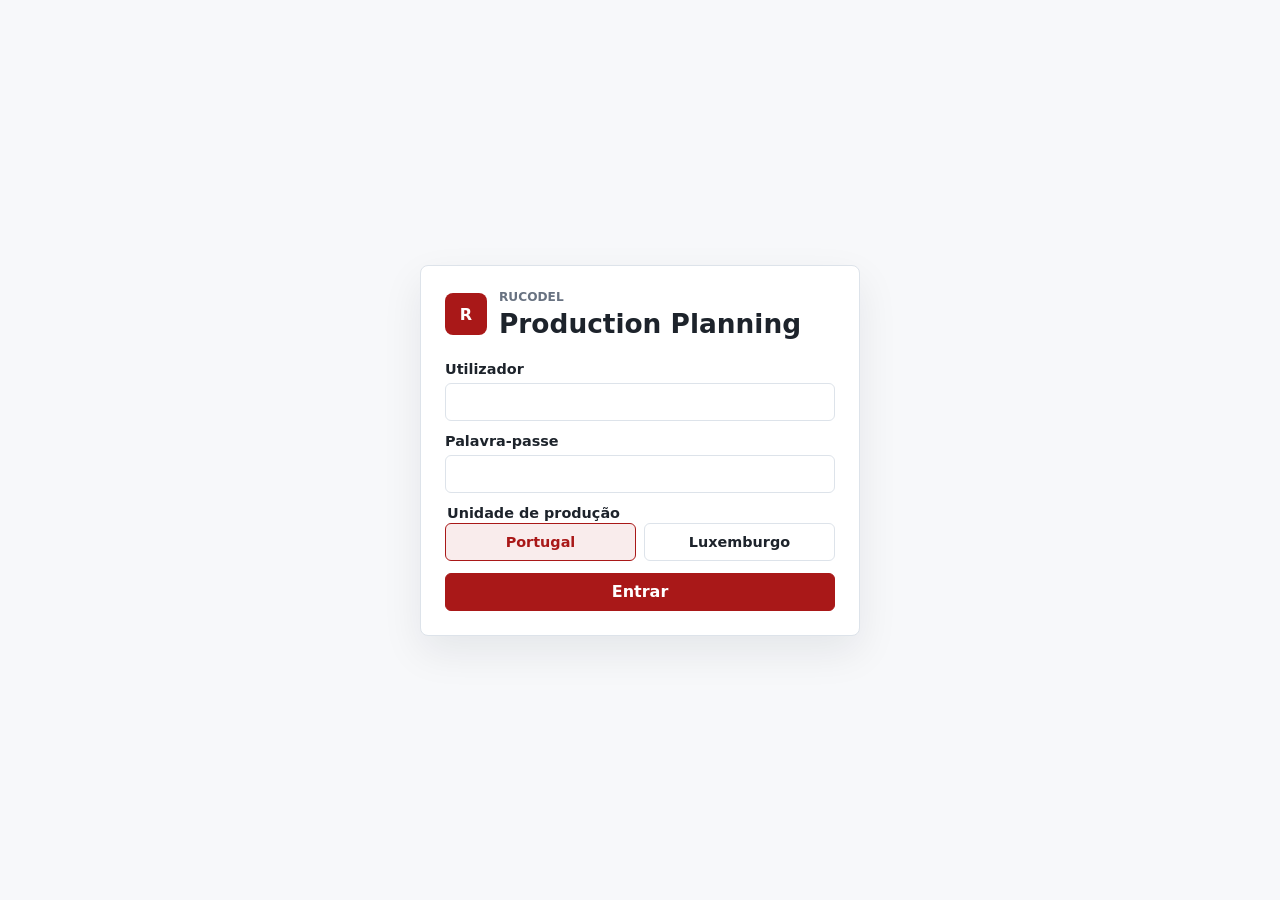
<file: src/main/resources/static/index.html>
<!doctype html>
<html lang="pt-PT">
<head>
  <meta charset="utf-8">
  <meta name="viewport" content="width=device-width, initial-scale=1">
  <title>Rucodel Production Planning</title>
  <script>
    const session = JSON.parse(localStorage.getItem('productionPlanning.session') || 'null');
    if (!session) location.replace('login.html');
    else if (session.user?.role === 'ADMIN') location.replace('admin.html');
    else location.replace('driver.html');
  </script>
</head>
<body></body>
</html>
</file>
<file: src/main/resources/static/css/styles.css>
:root {
  --brand: #a91818;
  --brand-dark: #821212;
  --text: #1d232b;
  --muted: #687281;
  --line: #dde3ea;
  --soft: #f7f8fa;
  --soft-red: #f9ecec;
  --success: #166534;
  --warning: #9a6200;
  --error: #b42318;
  --info: #28589a;
  --focus: #2563eb;
}

* { box-sizing: border-box; }

html { min-width: 320px; }

body {
  margin: 0;
  min-height: 100vh;
  color: var(--text);
  background: #fff;
  font-family: Inter, ui-sans-serif, system-ui, -apple-system, BlinkMacSystemFont, "Segoe UI", sans-serif;
}

button, input, select, textarea { font: inherit; }

button:focus-visible,
input:focus-visible,
select:focus-visible,
textarea:focus-visible {
  outline: 3px solid rgb(37 99 235 / .24);
  outline-offset: 2px;
  border-color: var(--focus);
}

button, .button {
  min-height: 38px;
  border: 1px solid var(--brand);
  border-radius: 6px;
  padding: 8px 13px;
  color: #fff;
  background: var(--brand);
  font-weight: 750;
  cursor: pointer;
  text-decoration: none;
  display: inline-flex;
  align-items: center;
  justify-content: center;
  gap: 8px;
}

button:hover, .button:hover { background: var(--brand-dark); }
button:disabled,
button[aria-disabled="true"] { opacity: .55; cursor: not-allowed; }

button.secondary, .button.secondary {
  color: var(--brand);
  background: #fff;
}

button.secondary:hover, .button.secondary:hover { background: var(--soft-red); }

.full-width { width: 100%; }

input, select, textarea {
  min-height: 38px;
  width: 100%;
  border: 1px solid var(--line);
  border-radius: 6px;
  padding: 8px 10px;
  background: #fff;
  color: var(--text);
}

textarea { min-height: 92px; resize: vertical; }

label {
  display: grid;
  gap: 6px;
  color: var(--text);
  font-size: .9rem;
  font-weight: 720;
}

.help-text {
  color: var(--muted);
  font-size: .78rem;
  font-weight: 600;
}

.compact-input {
  min-width: 104px;
  margin-bottom: 6px;
  font-size: .78rem;
}

.compact-input input {
  min-height: 32px;
  padding: 5px 7px;
}

h1, h2, h3, p { margin-top: 0; }
h1 { margin-bottom: 0; font-size: 1.65rem; letter-spacing: 0; }
h2 { font-size: 1.05rem; margin-bottom: 12px; }
h3 { font-size: .96rem; margin-bottom: 8px; }

table {
  width: 100%;
  border-collapse: collapse;
  font-size: .88rem;
}

th, td {
  border-bottom: 1px solid var(--line);
  padding: 10px 8px;
  text-align: left;
  vertical-align: top;
}

th {
  background: var(--soft);
  color: #303743;
  font-weight: 780;
}

.eyebrow {
  margin-bottom: 4px;
  color: var(--muted);
  font-size: .76rem;
  font-weight: 820;
  letter-spacing: 0;
  text-transform: uppercase;
}

.muted { color: var(--muted); }
.hidden { display: none !important; }

.message {
  margin: 0;
  padding: 10px 12px;
  border: 1px solid var(--line);
  border-radius: 6px;
  background: var(--soft);
}

.message.error { border-color: #f0b5ad; background: #fff4f2; color: var(--error); }
.message.warning { border-color: #f4d89a; background: #fff8e8; color: var(--warning); }
.message.success { border-color: #b9e2c5; background: #eefaf2; color: var(--success); }
.message.info { border-color: #bdd2ef; background: #f1f6fd; color: var(--info); }

.technical-link {
  color: inherit;
  font-weight: 820;
  text-decoration: underline;
}

.status {
  display: inline-flex;
  align-items: center;
  min-height: 24px;
  border-radius: 999px;
  padding: 3px 8px;
  font-size: .75rem;
  font-weight: 800;
  white-space: nowrap;
}

.status.COMMUNICATED, .status.TENTATIVE { background: #eef3fb; color: var(--info); }
.status.AT_FACTORY, .status.ON_TRACK { background: #e8f6ee; color: var(--success); }
.status.IN_PRODUCTION { background: #edf2ff; color: #2f5597; }
.status.READY_FOR_PICKUP { background: #e7f5ed; color: var(--success); }
.status.CANCELLED { background: #f0f0f0; color: #555; }
.status.AT_RISK, .status.WAITING_FOR_ARRIVAL, .status.MISSING_INFORMATION { background: #fff4db; color: var(--warning); }
.status.OVERDUE, .status.OVER_CAPACITY { background: #fde8e6; color: var(--error); }
.status.PROVISIONAL, .status.AWAITING_RECONCILIATION { background: #fff4db; color: var(--warning); }
.status.PUBLISHED, .status.COMPLETED, .status.CLOSED { background: #e8f6ee; color: var(--success); }
.status.DRAFT, .status.PLANNED { background: #eef3fb; color: var(--info); }
.status.CARRIED_OVER, .status.OVERTIME_REQUIRED { background: #fde8e6; color: var(--error); }
.status.ADVANCED { background: #e7f0ff; color: var(--info); }

.app-shell {
  min-height: 100vh;
  display: grid;
  grid-template-columns: 238px 1fr;
}

.sidebar {
  border-right: 1px solid var(--line);
  background: #fbfbfc;
  padding: 22px 16px;
}

.brand {
  margin-bottom: 22px;
  color: var(--brand);
  font-size: 1.45rem;
  font-weight: 850;
}

.nav {
  display: grid;
  gap: 4px;
  margin-bottom: 22px;
  min-width: 0;
}

.nav a {
  min-width: 0;
  border-radius: 6px;
  padding: 10px 12px;
  color: var(--text);
  text-decoration: none;
  font-weight: 690;
  overflow-wrap: anywhere;
}

.nav a:hover, .nav a.active {
  background: var(--soft-red);
  color: var(--brand-dark);
}

.nav-disabled {
  display: flex;
  align-items: center;
  justify-content: space-between;
  flex-wrap: wrap;
  gap: 8px;
  min-width: 0;
  border-radius: 6px;
  padding: 10px 12px;
  color: var(--muted);
  font-weight: 690;
  cursor: not-allowed;
}

.nav-disabled > span {
  text-decoration: line-through;
  text-decoration-thickness: 2px;
}

.nav-disabled small {
  display: inline-flex;
  align-items: center;
  min-height: 22px;
  border: 1px solid #d3dbe6;
  border-radius: 999px;
  padding: 2px 7px;
  background: #f1f4f7;
  color: #536071;
  font-size: .68rem;
  font-weight: 820;
  text-decoration: none;
  white-space: nowrap;
}

.settings-subnav {
  display: flex;
  flex-wrap: wrap;
  gap: 8px;
}

.settings-subnav a {
  min-height: 36px;
  border: 1px solid var(--line);
  border-radius: 6px;
  padding: 8px 12px;
  color: var(--text);
  text-decoration: none;
  font-weight: 760;
}

.settings-subnav a:hover,
.settings-subnav a.active {
  border-color: var(--brand);
  background: var(--soft-red);
  color: var(--brand-dark);
}

.main {
  min-width: 0;
  padding: 24px;
  overflow: auto;
}

.topbar {
  display: flex;
  align-items: flex-start;
  justify-content: space-between;
  gap: 16px;
  margin-bottom: 8px;
  padding-bottom: 14px;
  border-bottom: 3px solid var(--brand);
}

.date-actions, .actions, .filters {
  display: flex;
  align-items: center;
  gap: 8px;
  flex-wrap: wrap;
}

.date-actions input { width: 154px; }

.site-indicator {
  display: inline-flex;
  align-items: center;
  min-height: 34px;
  border: 1px solid var(--line);
  border-radius: 6px;
  padding: 6px 10px;
  background: #fff;
  color: var(--text);
  font-size: .82rem;
  font-weight: 760;
}

.site-indicator strong {
  margin-left: 8px;
  border-radius: 4px;
  padding: 2px 6px;
  background: var(--soft-red);
  color: var(--brand);
}

.connection-status {
  min-height: 24px;
  margin: 10px 0 14px;
  color: var(--muted);
  font-size: .82rem;
  font-weight: 720;
}

.connection-status.message {
  color: var(--warning);
}

.metric-grid {
  display: grid;
  grid-template-columns: repeat(5, minmax(140px, 1fr));
  gap: 10px;
  margin-bottom: 14px;
}

.metric-grid-primary {
  grid-template-columns: repeat(5, minmax(130px, 1fr)) minmax(220px, 1.4fr);
}

.metric-grid-secondary {
  grid-template-columns: repeat(auto-fit, minmax(150px, 1fr));
}

.metric-grid-dashboard-primary,
.metric-grid-dashboard-secondary {
  grid-template-columns: repeat(4, minmax(150px, 1fr));
}

.metric-grid-dashboard-secondary .metric.overtime {
  grid-column: span 2;
}

.metric, .panel, .list-item, .login-panel {
  border: 1px solid var(--line);
  border-radius: 8px;
  background: #fff;
}

.metric {
  min-height: 84px;
  padding: 12px;
}

.metric span {
  display: block;
  color: var(--muted);
  font-size: .78rem;
  font-weight: 760;
}

.metric strong {
  display: block;
  margin-top: 7px;
  font-size: 1.55rem;
  line-height: 1.1;
}

.metric.overtime {
  min-height: 110px;
  border-width: 2px;
}

.metric.overtime strong {
  font-size: 2rem;
}

.metric.overtime small {
  display: block;
  margin-top: 8px;
  font-weight: 760;
}

.metric.overtime.no {
  border-color: #9bd2ad;
  background: #edf8f1;
  color: #14532d;
}

.metric.overtime.no span { color: #14532d; }

.metric.overtime.yes {
  border-color: #f1a7a0;
  background: #fff1ef;
  color: #991b1b;
}

.metric.overtime.yes span { color: #991b1b; }

.panel {
  margin-bottom: 14px;
  padding: 14px;
}

.section-header {
  display: flex;
  align-items: center;
  justify-content: space-between;
  gap: 12px;
  margin-bottom: 10px;
}

.table-wrap { overflow-x: auto; }

.diagnostics-table th {
  width: 260px;
  background: #fff;
}

.diagnostics-table td {
  font-family: ui-monospace, SFMono-Regular, Menlo, Monaco, Consolas, "Liberation Mono", monospace;
  font-size: .82rem;
}

.requests-table th,
.requests-table td {
  padding: 14px 12px;
}

.code-pill {
  display: inline-flex;
  align-items: center;
  min-height: 26px;
  border: 1px solid #d6dde7;
  border-radius: 6px;
  padding: 3px 7px;
  background: #f6f8fb;
  color: #1f2937;
  font-family: ui-monospace, SFMono-Regular, Menlo, Monaco, Consolas, "Liberation Mono", monospace;
  font-size: .78rem;
  font-weight: 780;
  white-space: nowrap;
}

.wheel-stack,
.date-cell {
  display: grid;
  gap: 3px;
}

.wheel-stack span,
.date-cell span {
  color: var(--muted);
  font-size: .8rem;
  line-height: 1.25;
}

.date-cell strong {
  color: var(--text);
  font-weight: 760;
  white-space: nowrap;
}

.window-grid {
  display: grid;
  grid-template-columns: repeat(auto-fit, minmax(220px, 1fr));
  gap: 10px;
}

.window-column {
  border: 1px solid var(--line);
  border-radius: 8px;
  padding: 12px;
  background: #fff;
}

.window-column h3 { color: var(--brand-dark); }

.list-stack { display: grid; gap: 8px; }

.list-item {
  padding: 11px;
  display: grid;
  gap: 6px;
}

button.list-item {
  width: 100%;
  min-height: 0;
  border-color: var(--line);
  color: var(--text);
  background: #fff;
  font-weight: 600;
  text-align: left;
  justify-content: stretch;
}

button.list-item:hover { background: var(--soft); }

.row-between {
  display: flex;
  align-items: flex-start;
  justify-content: space-between;
  gap: 12px;
}

.form-grid {
  display: grid;
  grid-template-columns: repeat(2, minmax(0, 1fr));
  gap: 12px;
}

.form-grid .wide { grid-column: 1 / -1; }

.site-selector {
  display: grid;
  grid-template-columns: repeat(2, minmax(0, 1fr));
  gap: 8px;
  border: 0;
  padding: 0;
  margin: 0;
}

.site-selector legend {
  grid-column: 1 / -1;
  margin-bottom: 2px;
  color: var(--text);
  font-size: .9rem;
  font-weight: 720;
}

.site-selector label {
  display: block;
  cursor: pointer;
}

.site-selector input {
  position: absolute;
  opacity: 0;
  pointer-events: none;
}

.site-selector span {
  display: flex;
  min-height: 38px;
  align-items: center;
  justify-content: center;
  border: 1px solid var(--line);
  border-radius: 6px;
  padding: 8px 10px;
  background: #fff;
  font-weight: 780;
}

.site-selector input:checked + span {
  border-color: var(--brand);
  background: var(--soft-red);
  color: var(--brand);
}

.site-selector input:focus-visible + span {
  outline: 3px solid rgb(37 99 235 / .24);
  outline-offset: 2px;
}

.closure-summary {
  display: grid;
  grid-template-columns: repeat(3, minmax(140px, 1fr));
  gap: 10px;
  margin-bottom: 12px;
}

.closure-cards {
  display: grid;
  gap: 12px;
}

.closure-card {
  display: grid;
  grid-template-columns: minmax(260px, .85fr) minmax(420px, 1.35fr);
  gap: 16px;
  border: 1px solid var(--line);
  border-radius: 8px;
  padding: 14px;
  background: #fff;
}

.closure-card.highlighted {
  border-color: var(--focus);
  box-shadow: 0 0 0 3px rgb(37 99 235 / .16);
}

.reopen-closure-panel {
  display: grid;
  gap: 10px;
  margin-bottom: 12px;
}

.closure-info {
  display: grid;
  align-content: start;
  gap: 8px;
}

.info-row {
  display: grid;
  grid-template-columns: minmax(110px, .8fr) minmax(0, 1.2fr);
  gap: 10px;
  border-bottom: 1px solid #edf1f5;
  padding-bottom: 7px;
}

.info-row span {
  color: var(--muted);
  font-size: .78rem;
  font-weight: 760;
}

.info-row strong {
  min-width: 0;
  overflow-wrap: anywhere;
  font-size: .9rem;
}

.closure-edit {
  display: grid;
  gap: 10px;
  min-width: 0;
}

.closure-type-table input {
  min-width: 96px;
  text-align: right;
}

.closure-type-table th,
.closure-type-table td {
  padding: 9px 8px;
}

.closure-confirmation {
  display: grid;
  gap: 10px;
}

.closure-confirmation-meta,
.closure-confirmation-list {
  display: grid;
  gap: 6px;
}

.closure-confirmation-list {
  margin: 0;
  padding: 0;
  list-style: none;
}

.closure-confirmation-list li {
  display: flex;
  justify-content: space-between;
  gap: 12px;
}

.login-page {
  min-height: 100vh;
  display: grid;
  place-items: center;
  background: var(--soft);
}

.login-shell {
  width: min(440px, calc(100vw - 32px));
}

.login-panel {
  padding: 24px;
  box-shadow: 0 16px 40px rgb(15 23 42 / .08);
}

.brand-lockup {
  display: flex;
  align-items: center;
  gap: 12px;
  margin-bottom: 22px;
}

.brand-mark {
  display: inline-grid;
  place-items: center;
  width: 42px;
  height: 42px;
  border-radius: 8px;
  background: var(--brand);
  color: #fff;
  font-weight: 900;
}

.login-panel .form-grid { grid-template-columns: 1fr; }

.mobile-shell {
  min-height: 100vh;
  display: grid;
  grid-template-rows: auto auto 1fr;
  background: var(--soft);
}

.mobile-header {
  display: flex;
  align-items: center;
  justify-content: space-between;
  gap: 12px;
  padding: 18px 16px 14px;
  border-bottom: 3px solid var(--brand);
  background: #fff;
}

.icon-button {
  width: 42px;
  min-width: 42px;
  padding: 0;
  font-size: 1.1rem;
}

.tabbar {
  display: grid;
  grid-template-columns: repeat(3, 1fr);
  gap: 1px;
  background: var(--line);
}

.tabbar button {
  min-height: 48px;
  border: 0;
  border-radius: 0;
  background: #fff;
  color: var(--text);
}

.recalculation-toast {
  position: fixed;
  right: 20px;
  bottom: 20px;
  z-index: 1000;
  display: flex;
  align-items: center;
  gap: 10px;
  max-width: min(420px, calc(100vw - 40px));
  padding: 12px 14px;
  border: 1px solid var(--line);
  border-radius: 8px;
  background: #fff;
  box-shadow: 0 12px 32px rgba(15, 23, 42, 0.18);
}

.recalculation-toast.error {
  align-items: flex-start;
  flex-direction: column;
  border-color: #fecaca;
  background: #fff7f7;
}

.spinner {
  width: 18px;
  height: 18px;
  flex: 0 0 auto;
  border: 2px solid var(--line);
  border-top-color: var(--brand);
  border-radius: 50%;
  animation: spin 0.8s linear infinite;
}

@keyframes spin {
  to { transform: rotate(360deg); }
}

.tabbar button.active {
  color: var(--brand);
  background: var(--soft-red);
}

.driver-main { padding: 14px; }

.driver-card {
  border: 1px solid var(--line);
  border-radius: 8px;
  padding: 14px;
  background: #fff;
}

.driver-summary {
  display: grid;
  grid-template-columns: repeat(2, minmax(0, 1fr));
  gap: 10px;
  margin-bottom: 12px;
}

.driver-summary .metric { min-height: 72px; }

.field-invalid {
  border-color: #b42318;
}

.field-error {
  display: block;
  color: #b42318;
  font-size: .78rem;
  margin-top: 4px;
}

.print-shell { padding: 24px; }

.print-header {
  display: flex;
  justify-content: space-between;
  gap: 12px;
  margin-bottom: 18px;
  padding-bottom: 12px;
  border-bottom: 2px solid var(--brand);
}

@media (max-width: 980px) {
  .app-shell { grid-template-columns: 1fr; }
  .sidebar {
    border-right: 0;
    border-bottom: 1px solid var(--line);
  }
  .nav {
    grid-template-columns: repeat(3, minmax(0, 1fr));
  }
  .metric-grid {
    grid-template-columns: repeat(2, minmax(0, 1fr));
  }
  .metric-grid-primary,
  .metric-grid-dashboard-primary,
  .metric-grid-dashboard-secondary,
  .closure-summary {
    grid-template-columns: repeat(2, minmax(0, 1fr));
  }
  .closure-card {
    grid-template-columns: 1fr;
  }
  .topbar { flex-direction: column; }
}

@media (max-width: 680px) {
  .main { padding: 16px; }
  .nav { grid-template-columns: 1fr 1fr; }
  .metric-grid, .metric-grid-primary, .metric-grid-dashboard-primary, .metric-grid-dashboard-secondary, .closure-summary, .driver-summary, .form-grid { grid-template-columns: 1fr; }
  .metric-grid-dashboard-secondary .metric.overtime { grid-column: auto; }
  .info-row { grid-template-columns: 1fr; }
  table { font-size: .82rem; }
  th, td { padding: 8px 6px; }
}

@media print {
  .sidebar, .date-actions, #connection-status, #print-now, button { display: none !important; }
  .app-shell { display: block; }
  .main, .print-shell { padding: 0; }
  .panel, .metric, .window-column, .list-item {
    break-inside: avoid;
    box-shadow: none;
  }
}
</file>
